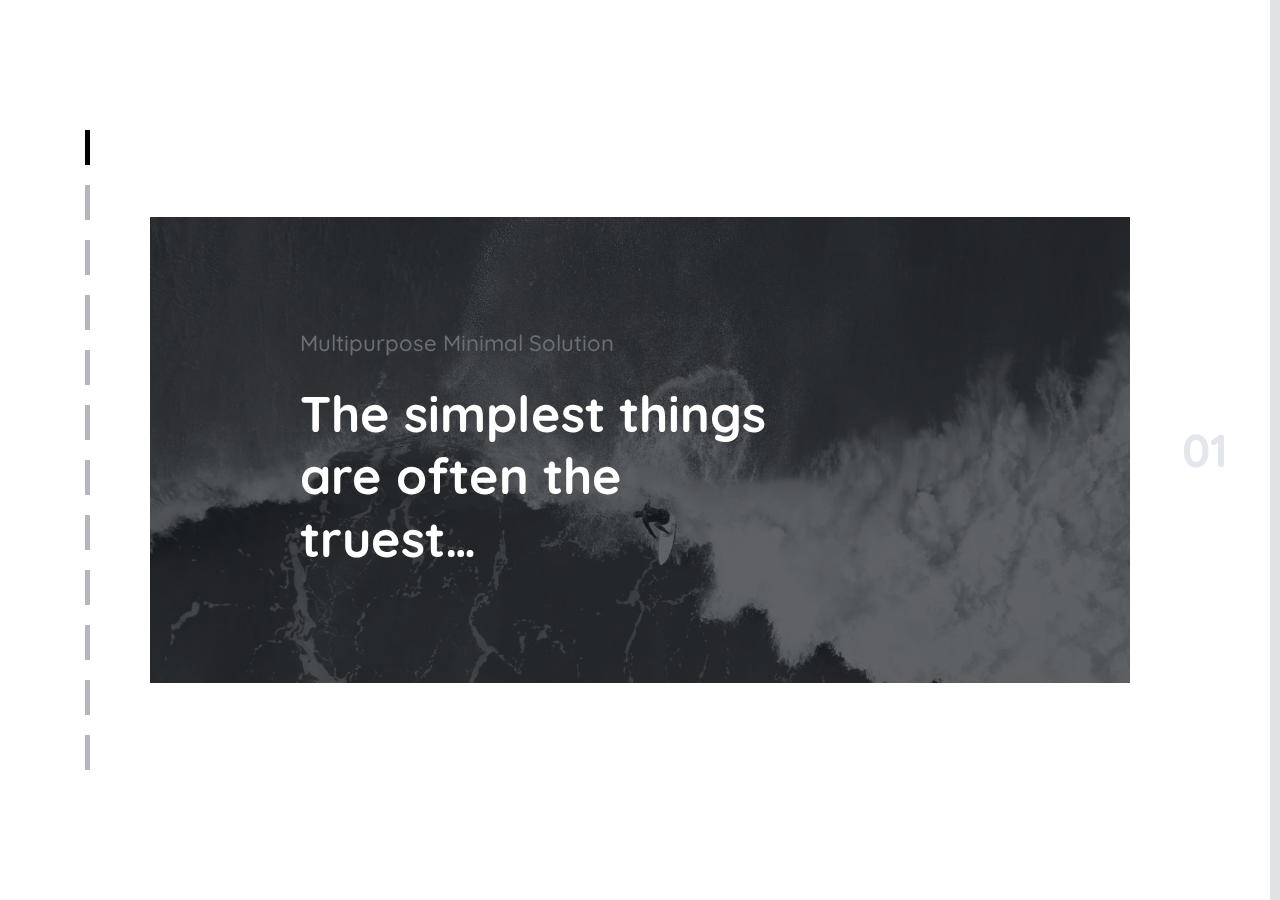
<file: index.html>
<!DOCTYPE html>
<html lang="ru">
<head>
   <title>Главная</title>
   <meta charset="UTF-8">
   <meta name="format-detection" content="telephone=no">
   <style>
      body {
         opacity: 0;
      }
   </style>
   <link rel="stylesheet" href="css/style.min.css?_v=20230503155453">
   <!-- <link rel="shortcut icon" href="favicon.ico"> -->
   <!-- <meta name="robots" content="noindex, nofollow"> -->
   <meta name="viewport" content="width=device-width, initial-scale=1.0">
   <script src="https://cdnjs.cloudflare.com/ajax/libs/jquery/3.6.4/jquery.min.js?_v=20230503155453" integrity="sha512-pumBsjNRGGqkPzKHndZMaAG+bir374sORyzM3uulLV14lN5LyykqNk8eEeUlUkB3U0M4FApyaHraT65ihJhDpQ==" crossorigin="anonymous" referrerpolicy="no-referrer"></script>
</head>

<body>
   <div class="wrapper">
      <main class="page">
         <div class="page__wrapper">
            <section class="page__section page__section_center screen-01">
               <div class="screen-01__container">
                  <div class="screen-01__body">
                     <div class="screen-01__section-header section-header section-header_lite">
                        <div class="section-header__label">Multipurpose Minimal Solution</div>
                        <h1 class="section-header__title">The simplest things are often the truest…</h1>
                     </div>
                     <picture><source srcset="img/screen-01/Image01.webp" type="image/webp"><img class="screen-01__image" src="img/screen-01/Image01.jpg" alt="Image"></picture>
                  </div>
               </div>
            </section>
            <section class="page__section  screen-02">
               <div class="screen-02__container">
                  <div class="screen-02__content">
                     <div class="screen-02__section-header section-header">
                        <div class="section-header__label">Multipurpose Minimal Solution</div>
                        <h2 class="section-header__title">The simplest things are often the truest…</h2>
                        <div class="section-header__text">
                           <p>Dramatically maximize principle-centered
                              models through focused materials. Assertively
                              build fully researched best practices via go
                              forward "outside the box" thinking.
                           </p>
                        </div>
                     </div>
                  </div>
                  <div class="screen-02__image">
                     <picture><source srcset="img/screen-02/Image02.webp" type="image/webp"><img src="img/screen-02/Image02.jpg" alt="Image"></picture>
                  </div>
               </div>
            </section>
            <section class="page__section  screen-03">
               <div class="screen-03__container">
                  <div class="screen-03__content">
                     <div class="screen-03__section-header section-header">
                        <div class="section-header__label">Multipurpose Minimal Solution</div>
                        <h2 class="section-header__title">The simplest things are often the truest…</h2>

                     </div>
                     <div class="screen-03__values values-screen-03">
                        <div class="values-screen-03__item">
                           <div class="values-screen-03__label">Design</div>
                           <div data-digit-counter class="values-screen-03__value">95%</div>
                           <div class="values-screen-03__line">
                              <span data-line="95"></span>
                           </div>
                        </div>
                        <div class="values-screen-03__item">
                           <div class="values-screen-03__label">Projects</div>
                           <div data-digit-counter class="values-screen-03__value">70%</div>
                           <div class="values-screen-03__line">
                              <span data-line="70"></span>
                           </div>
                        </div>

                     </div>
                  </div>
                  <div class="screen-03__image">
                     <picture><source srcset="img/screen-03/Image-03.webp" type="image/webp"><img src="img/screen-03/Image-03.jpg" alt="Image"></picture>
                  </div>
               </div>
            </section>

            <section class="page__section screen-04">
               <div class="screen-04__container">
                  <div class="screen-04__section-header section-header ">
                     <div class="section-header__label">Multipurpose Minimal Solution</div>
                     <h1 class="section-header__title section-header__title_big">Make things as simple possible but no simpler
                  </div>
                  <div class="screen-04__advantages advantages">
                     <article class="advantages__item">
                        <picture><source srcset="img/screen-04/01.webp" type="image/webp"><img class="advantages__badge" src="img/screen-04/01.jpg" alt=""></picture>
                        <h4 class="advantages__title title">Cloud System</h4>
                        <div class="advantages__text text">Completely reintermediate extensible
                           infomediaries whereas vortals. </div>
                     </article>
                     <article class="advantages__item">
                        <picture><source srcset="img/screen-04/02.webp" type="image/webp"><img class="advantages__badge" src="img/screen-04/02.jpg" alt=""></picture>
                        <h4 class="advantages__title title">Security</h4>
                        <div class="advantages__text text">
                           <p>Completely reintermediate extensible
                              infomediaries whereas vortals.</p>
                        </div>
                     </article>
                     <article class="advantages__item">
                        <picture><source srcset="img/screen-04/03.webp" type="image/webp"><img class="advantages__badge" src="img/screen-04/03.jpg" alt=""></picture>
                        <h4 class="advantages__title title">Easy to Customize</h4>
                        <div class="advantages__text text">Completely reintermediate extensible
                           infomediaries whereas vortals. </div>
                     </article>
                  </div>
               </div>
            </section>

            <section class="page__section  screen-05">
               <div class="screen-05__container">
                  <div class="screen-05__content">
                     <div class="screen-05__section-header section-header">
                        <div class="section-header__label">Multipurpose Minimal Solution</div>
                        <h2 class="section-header__title">The simplest things are often the truest…</h2>
                        <div class="section-header__text ">
                           <p>Dramatically maximize principle-centered
                              models through focused materials. Assertively
                              build fully researched best practices via go
                              forward "outside the box" thinking.
                           </p>
                        </div>
                     </div>
                  </div>
                  <div class="screen-05__images">
                     <div class="screen-05__image-ibg">
                        <picture><source srcset="img/screen-05/Image-01.webp" type="image/webp"><img src="img/screen-05/Image-01.jpg" alt="Image"></picture>
                     </div>
                     <div class="screen-05__image-ibg">
                        <picture><source srcset="img/screen-05/Image-02.webp" type="image/webp"><img src="img/screen-05/Image-02.jpg" alt="Image"></picture>
                     </div>
                  </div>
               </div>
            </section>

            <section class="page__section  screen-06">
               <div class="screen-06__container">
                  <div class="screen-06__section-header section-header">
                     <div class="section-header__label">Multipurpose Minimal Solution</div>
                     <h2 class="section-header__title">The simplest things are often the truest…</h2>
                  </div>
                  <div class="screen-06__services services">
                     <div class="services__item">
                        <div class="services__icon">
                           <picture><source srcset="img/screen-06/01.webp" type="image/webp"><img src="img/screen-06/01.jpg" alt=""></picture>
                        </div>
                        <div class="services__body">
                           <h4 class="services__title title">Connection</h4>
                           <div class="services__text text">
                              <p>
                                 Rapidiously harness mission process improvements
                                 and backward-compatible communities.
                              </p>
                           </div>
                        </div>
                     </div>
                     <div class="services__item">
                        <div class="services__icon">
                           <picture><source srcset="img/screen-06/02.webp" type="image/webp"><img src="img/screen-06/02.jpg" alt=""></picture>
                        </div>
                        <div class="services__body">
                           <h4 class="services__title title">Creativity</h4>
                           <div class="services__text text">
                              <p>
                                 Rapidiously harness mission process improvements
                                 and backward-compatible communities.
                              </p>
                           </div>
                        </div>
                     </div>
                     <div class="services__item">
                        <div class="services__icon">
                           <picture><source srcset="img/screen-06/03.webp" type="image/webp"><img src="img/screen-06/03.jpg" alt=""></picture>
                        </div>
                        <div class="services__body">
                           <h4 class="services__title title">Support Center</h4>
                           <div class="services__text text">
                              <p>
                                 Rapidiously harness mission process improvements
                                 and backward-compatible communities.
                              </p>
                           </div>
                        </div>
                     </div>
                  </div>
               </div>
            </section>

            <section class="page__section  screen-07">
               <div class="screen-07__container">
                  <div class="screen-07__services services">
                     <div class="services__item">
                        <div class="services__icon">
                           <picture><source srcset="img/screen-06/01.webp" type="image/webp"><img src="img/screen-06/01.jpg" alt=""></picture>
                        </div>
                        <div class="services__body">
                           <h4 class="services__title title">Connection</h4>
                           <div class="services__text text">
                              <p>
                                 Rapidiously harness mission process improvements
                                 and backward-compatible communities.
                              </p>
                           </div>
                        </div>
                     </div>
                     <div class="services__item">
                        <div class="services__icon">
                           <picture><source srcset="img/screen-06/02.webp" type="image/webp"><img src="img/screen-06/02.jpg" alt=""></picture>
                        </div>
                        <div class="services__body">
                           <h4 class="services__title title">Creativity</h4>
                           <div class="services__text text">
                              <p>
                                 Rapidiously harness mission process improvements
                                 and backward-compatible communities.
                              </p>
                           </div>
                        </div>
                     </div>
                     <div class="services__item">
                        <div class="services__icon">
                           <picture><source srcset="img/screen-06/03.webp" type="image/webp"><img src="img/screen-06/03.jpg" alt=""></picture>
                        </div>
                        <div class="services__body">
                           <h4 class="services__title title">Support Center</h4>
                           <div class="services__text text">
                              <p>
                                 Rapidiously harness mission process improvements
                                 and backward-compatible communities.
                              </p>
                           </div>
                        </div>
                     </div>
                  </div>
                  <div class="screen-07__image">
                     <picture><source srcset="img/screen-07/01.webp" type="image/webp"><img src="img/screen-07/01.jpg" alt="Image"></picture>
                  </div>
               </div>
            </section>

            <section class="page__section  screen-08">
               <div class="screen-08__container">
                  <div class="screen-08__content">
                     <div class="screen-08__section-header section-header">
                        <div class="section-header__label">Multipurpose Minimal Solution</div>
                        <h2 class="section-header__title">The simplest things are often the truest…</h2>
                     </div>
                     <div class="screen-08__items ">
                        <div class="screen-08__item ">
                           <div data-digit-counter class="screen-08__value">85%</div>
                           <div class="screen-08__label">Design Sprint</div>
                        </div>
                        <div class="screen-08__item ">
                           <div data-digit-counter class="screen-08__value">60%</div>
                           <div class="screen-08__label">Figma Themes</div>
                        </div>
                     </div>
                  </div>
                  <div class="screen-08__images images_ibg">
                     <picture><source srcset="img/screen-08/01.webp" type="image/webp"><img src="img/screen-08/01.jpg" alt="Image"></picture>
                  </div>
               </div>
            </section>

            <section class="page__section  screen-09">
               <div class="screen-09__container">
                  <div class="screen-09__section-header section-header">
                     <div class="section-header__label">Minimal Solution</div>
                     <h2 class="section-header__title">Main Projects</h2>
                  </div>
                  <div class="screen-09__items">
                     <article class="screen-09__item item-screen-09">
                        <div class="item-screen-09__body">
                           <h4 class="item-screen-09__title title">Design 01</h4>
                           <div class="item-screen-09__text text">
                              <p>Rapidiously harness mission process
                                 and backward communities.
                              </p>
                           </div>
                        </div>
                        <div class="item-screen-09__image-ibg">
                           <picture><source srcset="img/screen-09/01.webp" type="image/webp"><img src="img/screen-09/01.jpg" alt="Image"></picture>
                        </div>
                     </article>
                     <article class="screen-09__item item-screen-09">
                        <div class="item-screen-09__body">
                           <h4 class="item-screen-09__title title">Design 02</h4>
                           <div class="item-screen-09__text text">
                              <p>Rapidiously harness mission process
                                 and backward communities.
                              </p>
                           </div>
                        </div>
                        <div class="item-screen-09__image-ibg">
                           <picture><source srcset="img/screen-09/02.webp" type="image/webp"><img src="img/screen-09/02.jpg" alt="Image"></picture>
                        </div>
                     </article>
                  </div>
               </div>
            </section>

            <section class="page__section screen-10">
               <div class="screen-10__container">
                  <div class="screen-10__design design">
                     <div class="design__item">
                        <div class="design__images design__images-ibg">
                           <picture><source srcset="img/screen-10/01.webp" type="image/webp"><img src="img/screen-10/01.jpg" alt="Image"></picture>
                        </div>
                        <div class="design__body">
                           <h4 class="design__title title">Design 01</h4>
                           <div class="design__text text">
                              <p>
                                 Rapidiously harness mission process improvements
                                 and backward-compatible communities.
                              </p>
                           </div>
                        </div>
                     </div>
                     <div class="design__item">
                        <div class="design__images design__images-ibg">
                           <picture><source srcset="img/screen-10/02.webp" type="image/webp"><img src="img/screen-10/02.jpg" alt="Image"></picture>
                        </div>
                        <div class="design__body">
                           <h4 class="design__title title">Design 02</h4>
                           <div class="design__text text">
                              <p>
                                 Rapidiously harness mission process improvements
                                 and backward-compatible communities.
                              </p>
                           </div>
                        </div>
                     </div>
                     <div class="design__item">
                        <div class="design__images images-ibg">
                           <picture><source srcset="img/screen-10/03.webp" type="image/webp"><img src="img/screen-10/03.jpg" alt="Image"></picture>
                        </div>
                        <div class="design__body">
                           <h4 class="design__title title">Design 03</h4>
                           <div class="design__text text">
                              <p>
                                 Rapidiously harness mission process improvements
                                 and backward-compatible communities.
                              </p>
                           </div>
                        </div>
                     </div>
                  </div>
               </div>
            </section>
            <section class="page__section screen-11">
               <div class="screen-11__container">
                  <div class="screen-11__items items-screen-11">
                     <div class="items-screen-11__item">
                        <h4 class="items-screen-11__title title">Project 01</h4>
                        <div class="items-screen-11__text text">
                           <p>
                              Rapidiously harness mission process and backward communities.
                           </p>
                        </div>
                     </div>
                     <div class="items-screen-11__item">
                        <h4 class="items-screen-11__title title">Project 02</h4>
                        <div class="items-screen-11__text text">
                           <p>
                              Rapidiously harness mission process
                              and backward communities.
                           </p>
                        </div>
                     </div>
                     <div class="items-screen-11__item">
                        <h4 class="items-screen-11__title title">Project 02</h4>
                        <div class="items-screen-11__text text">
                           <p>
                              Rapidiously harness mission process improvements
                              and backward communities.
                           </p>
                        </div>
                     </div>
                  </div>
                  <div class="screen-11__images">
                     <picture><source srcset="img/screen-11/01.webp" type="image/webp"><img src="img/screen-11/01.jpg" alt="Image"></picture>
                  </div>
               </div>
            </section>
            <section class="page__section screen-12">
               <div class="screen-12__container">
                  <div class="screen-12__body">
                     <div class="screen-12__items">
                        <div class="screen-12__item">
                           <div data-digit-counter class="screen-12__value">80</div>
                           <div class="screen-12__label">Business Projects</div>
                        </div>
                        <div class="screen-12__item">
                           <div data-digit-counter class="screen-12__value">50</div>
                           <div class="screen-12__label">Business Projects</div>
                        </div>
                        <div class="screen-12__item">
                           <div data-digit-counter class="screen-12__value">95</div>
                           <div class="screen-12__label">Business Projects</div>
                        </div>
                     </div>
                     <picture><source srcset="img/screen-12/01.webp" type="image/webp"><img class="screen-12__image" src="img/screen-12/01.jpg" alt="Image"></picture>
                  </div>
               </div>
            </section>
         </div>
      </main>
   </div>
   <div class="page__pagination"></div>
   <div class="page__scroll"></div>
   </main>
   </div>

   <script src="https://cdn.jsdelivr.net/npm/swiper@9/swiper-bundle.min.js?_v=20230503155453"></script>
<script src="js/app.min.js?_v=20230503155453"></script>
</body>

</html>
</file>
<file: css/style.min.css>
@import url(https://fonts.googleapis.com/css?family=Quicksand:300,regular,700&display=swap);*{padding:0;margin:0;border:0}*,:after,:before{-webkit-box-sizing:border-box;box-sizing:border-box}body,html{height:100%;min-width:320px}body{color:#6a6e77;line-height:1;font-family:Quicksand;font-size:1.5625rem;-ms-text-size-adjust:100%;-moz-text-size-adjust:100%;-webkit-text-size-adjust:100%;-webkit-font-smoothing:antialiased;-moz-osx-font-smoothing:grayscale}button,input,textarea{font-family:Quicksand;font-size:inherit;outline:0}button{cursor:pointer;color:inherit;background-color:inherit}a{color:inherit}a:link,a:visited{text-decoration:none}a:hover{text-decoration:none}ul li{list-style:none;list-style-type:none}img{vertical-align:top}h1,h2,h3,h4,h5,h6{font-weight:inherit;font-size:inherit}body{font-weight:500}.lock body{overflow:hidden;-ms-touch-action:none;touch-action:none;-ms-scroll-chaining:none;overscroll-behavior:none}.loaded body{-webkit-transition:opacity 1.8s ease 0s;-o-transition:opacity 1.8s ease 0s;transition:opacity 1.8s ease 0s;opacity:1}@supports (font-size:clamp(1.125rem ,1.0375rem + 0.4375vw ,1.5625rem)){body{font-size:clamp(1.125rem ,1.0375rem + .4375vw ,1.5625rem)}}@supports not (font-size:clamp(1.125rem ,1.0375rem + 0.4375vw ,1.5625rem)){body{font-size:calc(1.125rem + .4375 * (100vw - 20rem)/ 100)}}.wrapper{min-height:100%;display:-webkit-box;display:-ms-flexbox;display:flex;-webkit-box-orient:vertical;-webkit-box-direction:normal;-ms-flex-direction:column;flex-direction:column;overflow:hidden}.wrapper>main{-webkit-box-flex:1;-ms-flex:1 1 auto;flex:1 1 auto}.wrapper>*{min-width:0}.wrapper_loaded{opacity:1}[class*=__container]{-webkit-box-sizing:border-box;box-sizing:border-box}@supports (padding-left:clamp(0.9375rem ,-1.875rem + 14.0625vw ,15rem)){[class*=__container]{padding-left:clamp(.9375rem ,-1.875rem + 14.0625vw ,15rem)}}@supports not (padding-left:clamp(0.9375rem ,-1.875rem + 14.0625vw ,15rem)){[class*=__container]{padding-left:calc(.9375rem + 14.0625 * (100vw - 20rem)/ 100)}}@supports (padding-right:clamp(0.9375rem ,-1.875rem + 14.0625vw ,15rem)){[class*=__container]{padding-right:clamp(.9375rem ,-1.875rem + 14.0625vw ,15rem)}}@supports not (padding-right:clamp(0.9375rem ,-1.875rem + 14.0625vw ,15rem)){[class*=__container]{padding-right:calc(.9375rem + 14.0625 * (100vw - 20rem)/ 100)}}[class*=-ibg]{position:relative}[class*=-ibg] img{position:absolute;width:100%;height:100%;top:0;left:0;-o-object-fit:cover;object-fit:cover}[class*=-ibg_contain] img{-o-object-fit:contain;object-fit:contain}.section-header__label{line-height:1.24}@supports (margin-bottom:clamp(0.9375rem ,0.725rem + 1.0625vw ,2rem)){.section-header__label:not(:last-child){margin-bottom:clamp(.9375rem ,.725rem + 1.0625vw ,2rem)}}@supports not (margin-bottom:clamp(0.9375rem ,0.725rem + 1.0625vw ,2rem)){.section-header__label:not(:last-child){margin-bottom:calc(.9375rem + 1.0625 * (100vw - 20rem)/ 100)}}.section-header__title{line-height:1.25;font-weight:700;color:#1c1f25;max-width:29.25rem}@supports (font-size:clamp(2.1875rem ,1.875rem + 1.5625vw ,3.75rem)){.section-header__title{font-size:clamp(2.1875rem ,1.875rem + 1.5625vw ,3.75rem)}}@supports not (font-size:clamp(2.1875rem ,1.875rem + 1.5625vw ,3.75rem)){.section-header__title{font-size:calc(2.1875rem + 1.5625 * (100vw - 20rem)/ 100)}}.section-header__title:not(:last-child){margin-bottom:.75em}.section-header__title_big{max-width:55.625rem}.section-header__text{line-height:1.8;max-width:33.75rem}.section-header_lite .section-header__text{color:#e3e6ec}.section-header_lite .section-header__title{color:#fff}.title{color:#1c1f25;font-weight:700;line-height:1.2666666667}@supports (font-size:clamp(1.25rem ,1.125rem + 0.625vw ,1.875rem)){.title{font-size:clamp(1.25rem ,1.125rem + .625vw ,1.875rem)}}@supports not (font-size:clamp(1.25rem ,1.125rem + 0.625vw ,1.875rem)){.title{font-size:calc(1.25rem + .625 * (100vw - 20rem)/ 100)}}.text{line-height:1.8}.services{display:-ms-grid;display:grid}@supports (gap:clamp(1.875rem ,1.5rem + 1.875vw ,3.75rem)){.services{gap:clamp(1.875rem ,1.5rem + 1.875vw ,3.75rem)}}@supports not (gap:clamp(1.875rem ,1.5rem + 1.875vw ,3.75rem)){.services{gap:calc(1.875rem + 1.875 * (100vw - 20rem)/ 100)}}.services__item{display:-webkit-box;display:-ms-flexbox;display:flex;-webkit-box-align:center;-ms-flex-align:center;align-items:center}@supports (gap:clamp(0.625rem ,0.125rem + 2.5vw ,3.125rem)){.services__item{gap:clamp(.625rem ,.125rem + 2.5vw ,3.125rem)}}@supports not (gap:clamp(0.625rem ,0.125rem + 2.5vw ,3.125rem)){.services__item{gap:calc(.625rem + 2.5 * (100vw - 20rem)/ 100)}}.services__icon{-webkit-box-flex:0;-ms-flex:0 0 3.75rem;flex:0 0 3.75rem;height:3.75rem}.services__icon img{max-width:100%}@supports (margin-bottom:clamp(0.9375rem ,0.725rem + 1.0625vw ,2rem)){.services__title:not(:last-child){margin-bottom:clamp(.9375rem ,.725rem + 1.0625vw ,2rem)}}@supports not (margin-bottom:clamp(0.9375rem ,0.725rem + 1.0625vw ,2rem)){.services__title:not(:last-child){margin-bottom:calc(.9375rem + 1.0625 * (100vw - 20rem)/ 100)}}.advantages,.design__body,.item-screen-09__body,.section-header__label,.section-header__text,.section-header__title,.values-screen-03{-webkit-transform:translate(0,3.125rem);-ms-transform:translate(0,3.125rem);transform:translate(0,3.125rem);-webkit-transition:all 1.5s;-o-transition:all 1.5s;transition:all 1.5s;opacity:0}.swiper-slide-next .advantages,.swiper-slide-next .design__body,.swiper-slide-next .item-screen-09__body,.swiper-slide-next .section-header__label,.swiper-slide-next .section-header__text,.swiper-slide-next .section-header__title,.swiper-slide-next .values-screen-03{-webkit-transform:translate(0,6.25rem);-ms-transform:translate(0,6.25rem);transform:translate(0,6.25rem)}.swiper-slide-prev .advantages,.swiper-slide-prev .design__body,.swiper-slide-prev .item-screen-09__body,.swiper-slide-prev .section-header__label,.swiper-slide-prev .section-header__text,.swiper-slide-prev .section-header__title,.swiper-slide-prev .values-screen-03{-webkit-transform:translate(0,-6.25rem);-ms-transform:translate(0,-6.25rem);transform:translate(0,-6.25rem)}.swiper-active .advantages,.swiper-active .design__body,.swiper-active .item-screen-09__body,.swiper-active .section-header__label,.swiper-active .section-header__text,.swiper-active .section-header__title,.swiper-active .values-screen-03{opacity:1;-webkit-transform:translate(0,0);-ms-transform:translate(0,0);transform:translate(0,0)}.advantages__item,.items-screen-11__item,.services__item{opacity:0;-webkit-transition:opacity 1s;-o-transition:opacity 1s;transition:opacity 1s}.swiper-active .advantages__item,.swiper-active .items-screen-11__item,.swiper-active .services__item{opacity:1}.swiper-active .advantages__item:nth-child(1),.swiper-active .items-screen-11__item:nth-child(1),.swiper-active .services__item:nth-child(1){-webkit-transition-delay:.5s;-o-transition-delay:.5s;transition-delay:.5s}.swiper-active .advantages__item:nth-child(2),.swiper-active .items-screen-11__item:nth-child(2),.swiper-active .services__item:nth-child(2){-webkit-transition-delay:1s;-o-transition-delay:1s;transition-delay:1s}.swiper-active .advantages__item:nth-child(3),.swiper-active .items-screen-11__item:nth-child(3),.swiper-active .services__item:nth-child(3){-webkit-transition-delay:1.5s;-o-transition-delay:1.5s;transition-delay:1.5s}.swiper-active .advantages__item:nth-child(4),.swiper-active .items-screen-11__item:nth-child(4),.swiper-active .services__item:nth-child(4){-webkit-transition-delay:2s;-o-transition-delay:2s;transition-delay:2s}.page{position:fixed;width:100%;height:100%;top:0;left:0;overflow:hidden;counter-reset:item}.page__wrapper{position:relative;display:-webkit-box;display:-ms-flexbox;display:flex;-webkit-box-orient:vertical;-webkit-box-direction:normal;-ms-flex-direction:column;flex-direction:column;width:100%;height:100%}.page__section{-webkit-box-flex:1;-ms-flex:1 0 100%;flex:1 0 100%;position:relative}.page__section::after{position:absolute;top:50%;-webkit-transform:translate(50%,-50%);-ms-transform:translate(50%,-50%);transform:translate(50%,-50%);counter-increment:item;content:counter(item,decimal-leading-zero);color:#e3e6ec;font-weight:700}@supports (right:clamp(0.46875rem ,-0.9375rem + 7.03125vw ,7.5rem)){.page__section::after{right:clamp(.46875rem ,-.9375rem + 7.03125vw ,7.5rem)}}@supports not (right:clamp(0.46875rem ,-0.9375rem + 7.03125vw ,7.5rem)){.page__section::after{right:calc(.46875rem + 7.03125 * (100vw - 20rem)/ 100)}}@supports (font-size:clamp(1.5625rem ,1.125rem + 2.1875vw ,3.75rem)){.page__section::after{font-size:clamp(1.5625rem ,1.125rem + 2.1875vw ,3.75rem)}}@supports not (font-size:clamp(1.5625rem ,1.125rem + 2.1875vw ,3.75rem)){.page__section::after{font-size:calc(1.5625rem + 2.1875 * (100vw - 20rem)/ 100)}}.page__pagination{position:absolute;display:-webkit-box;display:-ms-flexbox;display:flex;-ms-flex-wrap:wrap;flex-wrap:wrap;-webkit-box-pack:center;-ms-flex-pack:center;justify-content:center}@supports (left:clamp(0.46875rem ,-0.9375rem + 7.03125vw ,7.5rem)){.page__pagination{left:clamp(.46875rem ,-.9375rem + 7.03125vw ,7.5rem)}}@supports not (left:clamp(0.46875rem ,-0.9375rem + 7.03125vw ,7.5rem)){.page__pagination{left:calc(.46875rem + 7.03125 * (100vw - 20rem)/ 100)}}.page__bullet{width:5px;height:35px;cursor:pointer;background-color:rgba(106,110,119,.5);margin:.625rem .625rem;-webkit-transition:background-color .3s ease 0s;-o-transition:background-color .3s ease 0s;transition:background-color .3s ease 0s}.page__bullet_active{background-color:#000}.page__scroll{position:absolute;top:0;right:0;width:10px;height:100%;background-color:rgba(106,110,119,.2)}.page__drag-scroll{position:absolute;top:0;left:0;width:100%;background-color:rgba(0,0,0,.8);cursor:pointer}.swiper-scrollbar-drag{position:absolute;top:0;left:0;width:100%;background-color:rgba(0,0,0,.8);cursor:pointer}.screen-01__container{min-height:100%;display:-webkit-box;display:-ms-flexbox;display:flex}.screen-01__body{-webkit-box-flex:1;-ms-flex-positive:1;flex-grow:1;position:relative}@supports (padding-top:clamp(3.125rem ,1.8125rem + 6.5625vw ,9.6875rem)){.screen-01__body{padding-top:clamp(3.125rem ,1.8125rem + 6.5625vw ,9.6875rem)}}@supports not (padding-top:clamp(3.125rem ,1.8125rem + 6.5625vw ,9.6875rem)){.screen-01__body{padding-top:calc(3.125rem + 6.5625 * (100vw - 20rem)/ 100)}}@supports (padding-bottom:clamp(3.125rem ,1.8125rem + 6.5625vw ,9.6875rem)){.screen-01__body{padding-bottom:clamp(3.125rem ,1.8125rem + 6.5625vw ,9.6875rem)}}@supports not (padding-bottom:clamp(3.125rem ,1.8125rem + 6.5625vw ,9.6875rem)){.screen-01__body{padding-bottom:calc(3.125rem + 6.5625 * (100vw - 20rem)/ 100)}}@supports (padding-left:clamp(0.9375rem ,-1.875rem + 14.0625vw ,15rem)){.screen-01__body{padding-left:clamp(.9375rem ,-1.875rem + 14.0625vw ,15rem)}}@supports not (padding-left:clamp(0.9375rem ,-1.875rem + 14.0625vw ,15rem)){.screen-01__body{padding-left:calc(.9375rem + 14.0625 * (100vw - 20rem)/ 100)}}@supports (padding-right:clamp(0.9375rem ,-1.875rem + 14.0625vw ,15rem)){.screen-01__body{padding-right:clamp(.9375rem ,-1.875rem + 14.0625vw ,15rem)}}@supports not (padding-right:clamp(0.9375rem ,-1.875rem + 14.0625vw ,15rem)){.screen-01__body{padding-right:calc(.9375rem + 14.0625 * (100vw - 20rem)/ 100)}}.screen-01__body::after{content:"";position:absolute;width:100%;height:100%;top:0;left:0;background:rgba(28,31,37,.6)}.screen-01__section-header{position:relative;z-index:1}.screen-01__image{position:absolute;width:100%;height:100%;top:0;left:0;-o-object-fit:cover;object-fit:cover;z-index:0}.screen-01__rows{display:-ms-grid;display:grid;-ms-grid-columns:(minmax(465px,1fr))[2];grid-template-columns:repeat(2,minmax(465px,1fr))}.screen-02__content{-webkit-box-flex:0;-ms-flex:0 1 50%;flex:0 1 50%;-ms-flex-item-align:center;-ms-grid-row-align:center;align-self:center;padding-top:3.125rem;padding-bottom:1.875rem}.screen-02__image{-webkit-box-flex:0;-ms-flex:0 1 50%;flex:0 1 50%}.screen-02__image img{max-width:100%}.screen-03__content{-webkit-box-flex:0;-ms-flex:0 1 50%;flex:0 1 50%;-ms-flex-item-align:center;-ms-grid-row-align:center;align-self:center;padding-top:3.125rem;padding-bottom:1.875rem}.screen-03__image{-webkit-box-flex:0;-ms-flex:0 1 50%;flex:0 1 50%;position:relative}.screen-03__image img{max-width:100%}.values-screen-03{display:-ms-grid;display:grid}@supports (padding-top:clamp(2.8125rem ,1.875rem + 4.6875vw ,7.5rem)){.values-screen-03{padding-top:clamp(2.8125rem ,1.875rem + 4.6875vw ,7.5rem)}}@supports not (padding-top:clamp(2.8125rem ,1.875rem + 4.6875vw ,7.5rem)){.values-screen-03{padding-top:calc(2.8125rem + 4.6875 * (100vw - 20rem)/ 100)}}@supports (gap:clamp(1.5625rem ,0.925rem + 3.1875vw ,4.75rem)){.values-screen-03{gap:clamp(1.5625rem ,.925rem + 3.1875vw ,4.75rem)}}@supports not (gap:clamp(1.5625rem ,0.925rem + 3.1875vw ,4.75rem)){.values-screen-03{gap:calc(1.5625rem + 3.1875 * (100vw - 20rem)/ 100)}}.values-screen-03__item{display:-ms-grid;display:grid;-ms-grid-columns:(auto)[2];grid-template-columns:repeat(2,auto);-webkit-box-pack:justify;-ms-flex-pack:justify;justify-content:space-between;gap:.9375rem}.values-screen-03__value{color:#1c1f25;font-weight:700}.values-screen-03__line{-ms-grid-column-span:2;grid-column:span 2;background:rgba(28,31,37,.1);height:.625rem}.values-screen-03__line span{opacity:0;display:block;height:.625rem;background-color:#1c1f25}.screen-04__container{min-height:100%;display:-webkit-box;display:-ms-flexbox;display:flex;-webkit-box-orient:vertical;-webkit-box-direction:normal;-ms-flex-direction:column;flex-direction:column;-webkit-box-pack:center;-ms-flex-pack:center;justify-content:center;padding-top:1.25rem;padding-bottom:1.25rem}@supports (margin-bottom:clamp(2.1875rem ,0.7125rem + 7.375vw ,9.5625rem)){.screen-04__section-header:not(:last-child){margin-bottom:clamp(2.1875rem ,.7125rem + 7.375vw ,9.5625rem)}}@supports not (margin-bottom:clamp(2.1875rem ,0.7125rem + 7.375vw ,9.5625rem)){.screen-04__section-header:not(:last-child){margin-bottom:calc(2.1875rem + 7.375 * (100vw - 20rem)/ 100)}}.advantages{display:-ms-grid;display:grid;grid-template-columns:repeat(auto-fit,minmax(13.75rem,1fr))}@supports (gap:clamp(1.25rem ,0.875rem + 1.875vw ,3.125rem)){.advantages{gap:clamp(1.25rem ,.875rem + 1.875vw ,3.125rem)}}@supports not (gap:clamp(1.25rem ,0.875rem + 1.875vw ,3.125rem)){.advantages{gap:calc(1.25rem + 1.875 * (100vw - 20rem)/ 100)}}.advantages__badge{height:3rem}@supports (margin-bottom:clamp(0.625rem ,0.425rem + 1vw ,1.625rem)){.advantages__badge:not(:last-child){margin-bottom:clamp(.625rem ,.425rem + 1vw ,1.625rem)}}@supports not (margin-bottom:clamp(0.625rem ,0.425rem + 1vw ,1.625rem)){.advantages__badge:not(:last-child){margin-bottom:calc(.625rem + 1 * (100vw - 20rem)/ 100)}}.advantages__title{font-weight:700;line-height:1.2666666667;color:#1c1f25}@supports (font-size:clamp(1.25rem ,1.125rem + 0.625vw ,1.875rem)){.advantages__title{font-size:clamp(1.25rem ,1.125rem + .625vw ,1.875rem)}}@supports not (font-size:clamp(1.25rem ,1.125rem + 0.625vw ,1.875rem)){.advantages__title{font-size:calc(1.25rem + .625 * (100vw - 20rem)/ 100)}}@supports (margin-bottom:clamp(0.625rem ,0.35rem + 1.375vw ,2rem)){.advantages__title:not(:last-child){margin-bottom:clamp(.625rem ,.35rem + 1.375vw ,2rem)}}@supports not (margin-bottom:clamp(0.625rem ,0.35rem + 1.375vw ,2rem)){.advantages__title:not(:last-child){margin-bottom:calc(.625rem + 1.375 * (100vw - 20rem)/ 100)}}.advantages__text{line-height:1.5}.screen-05__content{-webkit-box-flex:0;-ms-flex:0 1 50%;flex:0 1 50%;-ms-flex-item-align:center;-ms-grid-row-align:center;align-self:center;padding-top:3.125rem;padding-bottom:1.875rem}.screen-05__images{-webkit-box-flex:0;-ms-flex:0 1 50%;flex:0 1 50%;display:-ms-grid;display:grid;-ms-grid-rows:(1fr)[2];grid-template-rows:repeat(2,1fr)}.screen-06{padding-top:3.125rem;padding-bottom:3.125rem}.screen-06__section-header{-webkit-box-flex:0;-ms-flex:0 1 50%;flex:0 1 50%}.screen-06__services{-webkit-box-flex:0;-ms-flex:0 1 50%;flex:0 1 50%}.screen-07__services{-webkit-box-flex:0;-ms-flex:0 1 50%;flex:0 1 50%;-ms-flex-item-align:center;-ms-grid-row-align:center;align-self:center;padding-top:3.125rem;padding-bottom:1.875rem}.screen-07__image{-webkit-box-flex:0;-ms-flex:0 1 50%;flex:0 1 50%;position:relative}.screen-07__image img{max-width:100%}.screen-08__content{display:-webkit-box;display:-ms-flexbox;display:flex;-webkit-box-orient:vertical;-webkit-box-direction:normal;-ms-flex-direction:column;flex-direction:column;-webkit-box-flex:0;-ms-flex:0 1 50%;flex:0 1 50%;-ms-flex-item-align:center;-ms-grid-row-align:center;align-self:center;padding-top:3.125rem;padding-bottom:1.875rem}@supports (padding-left:clamp(1.875rem ,-0.75rem + 13.125vw ,15rem)){.screen-08__content{padding-left:clamp(1.875rem ,-.75rem + 13.125vw ,15rem)}}@supports not (padding-left:clamp(1.875rem ,-0.75rem + 13.125vw ,15rem)){.screen-08__content{padding-left:calc(1.875rem + 13.125 * (100vw - 20rem)/ 100)}}@supports (margin-bottom:clamp(1.875rem ,0.0000000625rem + 9.375vw ,11.25rem)){.screen-08__section-header{margin-bottom:clamp(1.875rem ,.0000000625rem + 9.375vw ,11.25rem)}}@supports not (margin-bottom:clamp(1.875rem ,0.0000000625rem + 9.375vw ,11.25rem)){.screen-08__section-header{margin-bottom:calc(1.875rem + 9.375 * (100vw - 20rem)/ 100)}}.screen-08__items{display:-webkit-box;display:-ms-flexbox;display:flex}@supports (gap:clamp(1.25rem ,0.4125rem + 4.1875vw ,5.4375rem)){.screen-08__items{gap:clamp(1.25rem ,.4125rem + 4.1875vw ,5.4375rem)}}@supports not (gap:clamp(1.25rem ,0.4125rem + 4.1875vw ,5.4375rem)){.screen-08__items{gap:calc(1.25rem + 4.1875 * (100vw - 20rem)/ 100)}}.screen-08__value{font-weight:700;font-size:3.75rem;line-height:1.25;color:#1c1f25}@supports (font-size:clamp(2.1875rem ,1.875rem + 1.5625vw ,3.75rem)){.screen-08__value{font-size:clamp(2.1875rem ,1.875rem + 1.5625vw ,3.75rem)}}@supports not (font-size:clamp(2.1875rem ,1.875rem + 1.5625vw ,3.75rem)){.screen-08__value{font-size:calc(2.1875rem + 1.5625 * (100vw - 20rem)/ 100)}}.screen-08__value:not(:last-child){margin-bottom:.2666666667em}.screen-08__images{-webkit-box-flex:0;-ms-flex:0 1 50%;flex:0 1 50%;position:relative}.screen-08__images img{width:100%}.projects{display:-webkit-box;display:-ms-flexbox;display:flex}@supports (gap:clamp(1.25rem ,0.4125rem + 4.1875vw ,5.4375rem)){.projects{gap:clamp(1.25rem ,.4125rem + 4.1875vw ,5.4375rem)}}@supports not (gap:clamp(1.25rem ,0.4125rem + 4.1875vw ,5.4375rem)){.projects{gap:calc(1.25rem + 4.1875 * (100vw - 20rem)/ 100)}}.projects__value{font-weight:700;font-size:3.75rem;line-height:1.25;color:#1c1f25}@supports (font-size:clamp(2.1875rem ,1.875rem + 1.5625vw ,3.75rem)){.projects__value{font-size:clamp(2.1875rem ,1.875rem + 1.5625vw ,3.75rem)}}@supports not (font-size:clamp(2.1875rem ,1.875rem + 1.5625vw ,3.75rem)){.projects__value{font-size:calc(2.1875rem + 1.5625 * (100vw - 20rem)/ 100)}}.projects__value:not(:last-child){margin-bottom:.2666666667em}.screen-09__container{display:-webkit-box;display:-ms-flexbox;display:flex;-webkit-box-orient:horizontal;-webkit-box-direction:reverse;-ms-flex-direction:row-reverse;flex-direction:row-reverse;min-height:100%}.screen-09__items{-webkit-box-flex:0;-ms-flex:0 0 66.667%;flex:0 0 66.667%;display:-ms-grid;display:grid;-ms-grid-rows:(1fr)[2];grid-template-rows:repeat(2,1fr)}.item-screen-09{display:-webkit-box;display:-ms-flexbox;display:flex}.item-screen-09__body{-ms-flex-item-align:center;-ms-grid-row-align:center;align-self:center;padding:1.25rem;-webkit-box-flex:0;-ms-flex:0 1 50%;flex:0 1 50%}@supports (margin-bottom:clamp(0.9375rem ,0.725rem + 1.0625vw ,2rem)){.item-screen-09__title:not(:last-child){margin-bottom:clamp(.9375rem ,.725rem + 1.0625vw ,2rem)}}@supports not (margin-bottom:clamp(0.9375rem ,0.725rem + 1.0625vw ,2rem)){.item-screen-09__title:not(:last-child){margin-bottom:calc(.9375rem + 1.0625 * (100vw - 20rem)/ 100)}}.item-screen-09__image-ibg{-webkit-box-flex:0;-ms-flex:0 1 50%;flex:0 1 50%}.section-header__title{margin-bottom:0}@supports (margin-right:clamp(0.625rem ,0.35rem + 1.375vw ,2rem)){.section-header__title{margin-right:clamp(.625rem ,.35rem + 1.375vw ,2rem)}}@supports not (margin-right:clamp(0.625rem ,0.35rem + 1.375vw ,2rem)){.section-header__title{margin-right:calc(.625rem + 1.375 * (100vw - 20rem)/ 100)}}.screen-10__container{display:-webkit-box;display:-ms-flexbox;display:flex;-webkit-box-pack:center;-ms-flex-pack:center;justify-content:center;min-height:100%}.design{display:-webkit-box;display:-ms-flexbox;display:flex}.design__item{-webkit-box-flex:0;-ms-flex:0 1 33.333%;flex:0 1 33.333%;display:-webkit-box;display:-ms-flexbox;display:flex;-webkit-box-orient:vertical;-webkit-box-direction:normal;-ms-flex-direction:column;flex-direction:column}@supports (padding-top:clamp(1.5625rem ,1.125rem + 2.1875vw ,3.75rem)){.design__body{padding-top:clamp(1.5625rem ,1.125rem + 2.1875vw ,3.75rem)}}@supports not (padding-top:clamp(1.5625rem ,1.125rem + 2.1875vw ,3.75rem)){.design__body{padding-top:calc(1.5625rem + 2.1875 * (100vw - 20rem)/ 100)}}.design__images{-webkit-box-flex:0;-ms-flex-positive:0;flex-grow:0;-ms-flex-preferred-size:57.407407%;flex-basis:57.407407%}@supports (margin-bottom:clamp(0.9375rem ,0.725rem + 1.0625vw ,2rem)){.design__title:not(:last-child){margin-bottom:clamp(.9375rem ,.725rem + 1.0625vw ,2rem)}}@supports not (margin-bottom:clamp(0.9375rem ,0.725rem + 1.0625vw ,2rem)){.design__title:not(:last-child){margin-bottom:calc(.9375rem + 1.0625 * (100vw - 20rem)/ 100)}}.screen-11__container{display:-webkit-box;display:-ms-flexbox;display:flex;-webkit-box-align:center;-ms-flex-align:center;align-items:center;-webkit-box-orient:horizontal;-webkit-box-direction:reverse;-ms-flex-direction:row-reverse;flex-direction:row-reverse;-webkit-box-pack:center;-ms-flex-pack:center;justify-content:center;min-height:100%;padding-bottom:3.125rem;position:relative}.screen-11__container::after{content:"";position:absolute;top:0;right:62.5%;height:100%;width:100%;background:rgba(196,196,196,.3)}.screen-11__items{-webkit-box-flex:0;-ms-flex:0 1 50%;flex:0 1 50%;display:-ms-grid;display:grid}@supports (padding-left:clamp(1.875rem ,-0.75rem + 13.125vw ,15rem)){.screen-11__items{padding-left:clamp(1.875rem ,-.75rem + 13.125vw ,15rem)}}@supports not (padding-left:clamp(1.875rem ,-0.75rem + 13.125vw ,15rem)){.screen-11__items{padding-left:calc(1.875rem + 13.125 * (100vw - 20rem)/ 100)}}@supports (gap:clamp(1.5625rem ,1.125rem + 2.1875vw ,3.75rem)){.screen-11__items{gap:clamp(1.5625rem ,1.125rem + 2.1875vw ,3.75rem)}}@supports not (gap:clamp(1.5625rem ,1.125rem + 2.1875vw ,3.75rem)){.screen-11__items{gap:calc(1.5625rem + 2.1875 * (100vw - 20rem)/ 100)}}@supports (padding-top:clamp(0.9375rem ,0.5rem + 2.1875vw ,3.125rem)){.screen-11__items{padding-top:clamp(.9375rem ,.5rem + 2.1875vw ,3.125rem)}}@supports not (padding-top:clamp(0.9375rem ,0.5rem + 2.1875vw ,3.125rem)){.screen-11__items{padding-top:calc(.9375rem + 2.1875 * (100vw - 20rem)/ 100)}}@supports (padding-bottom:clamp(0.9375rem ,0.5rem + 2.1875vw ,3.125rem)){.screen-11__items{padding-bottom:clamp(.9375rem ,.5rem + 2.1875vw ,3.125rem)}}@supports not (padding-bottom:clamp(0.9375rem ,0.5rem + 2.1875vw ,3.125rem)){.screen-11__items{padding-bottom:calc(.9375rem + 2.1875 * (100vw - 20rem)/ 100)}}.screen-11__images{-webkit-box-flex:0;-ms-flex:0 1 50%;flex:0 1 50%;z-index:2;text-align:right}.screen-11__images img{max-width:100%}@supports (margin-bottom:clamp(0.9375rem ,0.725rem + 1.0625vw ,2rem)){.items-screen-11__title:not(:last-child){margin-bottom:clamp(.9375rem ,.725rem + 1.0625vw ,2rem)}}@supports not (margin-bottom:clamp(0.9375rem ,0.725rem + 1.0625vw ,2rem)){.items-screen-11__title:not(:last-child){margin-bottom:calc(.9375rem + 1.0625 * (100vw - 20rem)/ 100)}}.screen-12__container{min-height:100%;display:-webkit-box;display:-ms-flexbox;display:flex}.screen-12__body{-webkit-box-flex:1;-ms-flex-positive:1;flex-grow:1;position:relative}@supports (padding-top:clamp(3.125rem ,0.65rem + 12.375vw ,15.5rem)){.screen-12__body{padding-top:clamp(3.125rem ,.65rem + 12.375vw ,15.5rem)}}@supports not (padding-top:clamp(3.125rem ,0.65rem + 12.375vw ,15.5rem)){.screen-12__body{padding-top:calc(3.125rem + 12.375 * (100vw - 20rem)/ 100)}}@supports (padding-bottom:clamp(3.125rem ,0.65rem + 12.375vw ,15.5rem)){.screen-12__body{padding-bottom:clamp(3.125rem ,.65rem + 12.375vw ,15.5rem)}}@supports not (padding-bottom:clamp(3.125rem ,0.65rem + 12.375vw ,15.5rem)){.screen-12__body{padding-bottom:calc(3.125rem + 12.375 * (100vw - 20rem)/ 100)}}@supports (padding-left:clamp(0.9375rem ,-1.875rem + 14.0625vw ,15rem)){.screen-12__body{padding-left:clamp(.9375rem ,-1.875rem + 14.0625vw ,15rem)}}@supports not (padding-left:clamp(0.9375rem ,-1.875rem + 14.0625vw ,15rem)){.screen-12__body{padding-left:calc(.9375rem + 14.0625 * (100vw - 20rem)/ 100)}}@supports (padding-right:clamp(0.9375rem ,-1.875rem + 14.0625vw ,15rem)){.screen-12__body{padding-right:clamp(.9375rem ,-1.875rem + 14.0625vw ,15rem)}}@supports not (padding-right:clamp(0.9375rem ,-1.875rem + 14.0625vw ,15rem)){.screen-12__body{padding-right:calc(.9375rem + 14.0625 * (100vw - 20rem)/ 100)}}.screen-12__body::after{content:"";position:absolute;width:100%;height:100%;top:0;left:0;background:rgba(28,31,37,.6)}.screen-12__items{display:-webkit-box;display:-ms-flexbox;display:flex;-webkit-box-align:center;-ms-flex-align:center;align-items:center;z-index:1;position:relative}.screen-12__item{-webkit-box-flex:0;-ms-flex:0 1 33.33%;flex:0 1 33.33%;color:#e3e6ec;text-align:center;padding:.3125rem}.screen-12__value{font-weight:700;line-height:1.1538461538}@supports (font-size:clamp(2.1875rem ,1.875rem + 1.5625vw ,3.75rem)){.screen-12__value{font-size:clamp(2.1875rem ,1.875rem + 1.5625vw ,3.75rem)}}@supports not (font-size:clamp(2.1875rem ,1.875rem + 1.5625vw ,3.75rem)){.screen-12__value{font-size:calc(2.1875rem + 1.5625 * (100vw - 20rem)/ 100)}}.screen-12__label{line-height:1.24}.screen-12__image{position:absolute;width:100%;height:100%;top:0;left:0;-o-object-fit:contain;object-fit:contain;background-color:#000;z-index:0}@media (min-width:47.99875em){.section-header__title:not(:last-child){margin-bottom:2.2em}.page__section_center{display:-ms-grid;display:grid;-webkit-box-align:center;-ms-flex-align:center;align-items:center}.page__pagination{top:50%;height:100%;-webkit-box-orient:vertical;-webkit-box-direction:normal;-ms-flex-direction:column;flex-direction:column;-ms-flex-line-pack:center;align-content:center;-webkit-transform:translate(0,-50%);-ms-transform:translate(0,-50%);transform:translate(0,-50%);padding:1.25rem 0}.screen-01__container{padding-top:1.25rem;padding-bottom:1.25rem;-webkit-box-align:center;-ms-flex-align:center;align-items:center}.screen-02__container{min-height:100%;display:-webkit-box;display:-ms-flexbox;display:flex;-webkit-box-align:start;-ms-flex-align:start;align-items:flex-start}.screen-02__content{padding-bottom:3.125rem;padding-right:1.25rem}.screen-03__container{min-height:100%;display:-webkit-box;display:-ms-flexbox;display:flex;-webkit-box-orient:horizontal;-webkit-box-direction:reverse;-ms-flex-direction:row-reverse;flex-direction:row-reverse}.screen-03__content{padding-bottom:3.125rem}.screen-03__image{padding-right:1.25rem}@supports (left:clamp(-15rem ,1.875rem + -14.0625vw ,-0.9375rem)){.screen-03__image{left:clamp(-15rem ,1.875rem + -14.0625vw ,-.9375rem)}}@supports not (left:clamp(-15rem ,1.875rem + -14.0625vw ,-0.9375rem)){.screen-03__image{left:calc(-.9375rem + -14.0625 * (100vw - 20rem)/ 100)}}.screen-03__image img{position:absolute;width:100%;height:100%;top:0;left:0;-o-object-fit:cover;object-fit:cover}.screen-05__container{min-height:100%;display:-webkit-box;display:-ms-flexbox;display:flex}.screen-05__content{padding-bottom:3.125rem;padding-right:1.25rem}.screen-07__container{min-height:100%;display:-webkit-box;display:-ms-flexbox;display:flex}.screen-07__services{padding-bottom:3.125rem;padding-right:1.25rem}@supports (right:clamp(-15rem ,1.875rem + -14.0625vw ,-0.9375rem)){.screen-07__image{right:clamp(-15rem ,1.875rem + -14.0625vw ,-.9375rem)}}@supports not (right:clamp(-15rem ,1.875rem + -14.0625vw ,-0.9375rem)){.screen-07__image{right:calc(-.9375rem + -14.0625 * (100vw - 20rem)/ 100)}}.screen-07__image img{position:absolute;width:100%;height:100%;top:0;left:0;-o-object-fit:cover;object-fit:cover}.screen-08__container{min-height:100%;display:-webkit-box;display:-ms-flexbox;display:flex;-webkit-box-orient:horizontal;-webkit-box-direction:reverse;-ms-flex-direction:row-reverse;flex-direction:row-reverse}.screen-08__content{padding-bottom:3.125rem}.screen-08__images img{position:absolute;width:100%;height:100%;top:0;left:0;-o-object-fit:cover;object-fit:cover}@supports (margin-left:clamp(-15rem ,1.875rem + -14.0625vw ,-0.9375rem)){.projects__item{margin-left:clamp(-15rem ,1.875rem + -14.0625vw ,-.9375rem)}}@supports not (margin-left:clamp(-15rem ,1.875rem + -14.0625vw ,-0.9375rem)){.projects__item{margin-left:calc(-.9375rem + -14.0625 * (100vw - 20rem)/ 100)}}@supports (margin-right:clamp(-15rem ,1.875rem + -14.0625vw ,-0.9375rem)){.projects__item{margin-right:clamp(-15rem ,1.875rem + -14.0625vw ,-.9375rem)}}@supports not (margin-right:clamp(-15rem ,1.875rem + -14.0625vw ,-0.9375rem)){.projects__item{margin-right:calc(-.9375rem + -14.0625 * (100vw - 20rem)/ 100)}}.item-screen-09:nth-child(odd){-webkit-box-orient:horizontal;-webkit-box-direction:reverse;-ms-flex-direction:row-reverse;flex-direction:row-reverse}.item-screen-09:nth-child(odd) .item-screen-09__body{text-align:right}.design__body{padding-right:.9375rem}.screen-12__container{padding-top:1.25rem;padding-bottom:1.25rem;-webkit-box-align:center;-ms-flex-align:center;align-items:center}}@media (min-width:61.99875em){.screen-06__container{min-height:100%;display:-webkit-box;display:-ms-flexbox;display:flex;-webkit-box-align:center;-ms-flex-align:center;align-items:center}.screen-06__section-header{padding-right:1.25rem}.screen-09__section-header{-webkit-box-flex:0;-ms-flex:0 0 33.333%;flex:0 0 33.333%;display:-webkit-box;display:-ms-flexbox;display:flex;-webkit-box-orient:vertical;-webkit-box-direction:normal;-ms-flex-direction:column;flex-direction:column;-webkit-box-pack:center;-ms-flex-pack:center;justify-content:center;text-align:center;-webkit-writing-mode:vertical-rl;-ms-writing-mode:tb-rl;writing-mode:vertical-rl;-webkit-transform:rotate(-180deg);-ms-transform:rotate(-180deg);transform:rotate(-180deg)}}@media (max-width:61.99875em){.screen-06__section-header{padding-bottom:1.875rem}.screen-09__container{-webkit-box-orient:vertical;-webkit-box-direction:normal;-ms-flex-direction:column;flex-direction:column;padding-top:3.125rem}@supports (margin-bottom:clamp(0.625rem ,0.125rem + 2.5vw ,3.125rem)){.screen-09__section-header{margin-bottom:clamp(.625rem ,.125rem + 2.5vw ,3.125rem)}}@supports not (margin-bottom:clamp(0.625rem ,0.125rem + 2.5vw ,3.125rem)){.screen-09__section-header{margin-bottom:calc(.625rem + 2.5 * (100vw - 20rem)/ 100)}}.item-screen-09__image-ibg{padding-bottom:50%}}@media (max-width:47.99875em){.page__section::after{top:1.25rem;right:50%}.page__pagination{right:50%;-webkit-transform:translate(50%,0);-ms-transform:translate(50%,0);transform:translate(50%,0);-webkit-box-pack:center;-ms-flex-pack:center;justify-content:center}@supports (bottom:clamp(0.46875rem ,0.4375rem + 0.15625vw ,0.625rem)){.page__pagination{bottom:clamp(.46875rem ,.4375rem + .15625vw ,.625rem)}}@supports not (bottom:clamp(0.46875rem ,0.4375rem + 0.15625vw ,0.625rem)){.page__pagination{bottom:calc(.46875rem + .15625 * (100vw - 20rem)/ 100)}}.page__bullet{width:1.5625rem;-webkit-box-flex:0;-ms-flex:0 0 1.5625rem;flex:0 0 1.5625rem;height:.3125rem;border:.0625rem solid #000}.page__bullet:not(:last-child){margin-right:10px}.screen-01__container{padding-left:0;padding-right:0;-webkit-box-pack:center;-ms-flex-pack:center;justify-content:center}.screen-01__body{display:-webkit-box;display:-ms-flexbox;display:flex;-webkit-box-pack:center;-ms-flex-pack:center;justify-content:center;-webkit-box-orient:vertical;-webkit-box-direction:normal;-ms-flex-direction:column;flex-direction:column}@supports (margin-left:clamp(-15rem ,1.875rem + -14.0625vw ,-0.9375rem)){.screen-05__image-ibg{margin-left:clamp(-15rem ,1.875rem + -14.0625vw ,-.9375rem)}}@supports not (margin-left:clamp(-15rem ,1.875rem + -14.0625vw ,-0.9375rem)){.screen-05__image-ibg{margin-left:calc(-.9375rem + -14.0625 * (100vw - 20rem)/ 100)}}@supports (margin-right:clamp(-15rem ,1.875rem + -14.0625vw ,-0.9375rem)){.screen-05__image-ibg{margin-right:clamp(-15rem ,1.875rem + -14.0625vw ,-.9375rem)}}@supports not (margin-right:clamp(-15rem ,1.875rem + -14.0625vw ,-0.9375rem)){.screen-05__image-ibg{margin-right:calc(-.9375rem + -14.0625 * (100vw - 20rem)/ 100)}}.screen-05__image-ibg img{position:relative;max-width:100%;height:auto}.screen-08__content{padding-bottom:3.125rem;padding-left:0}@supports (margin-left:clamp(-15rem ,1.875rem + -14.0625vw ,-0.9375rem)){.screen-08__images{margin-left:clamp(-15rem ,1.875rem + -14.0625vw ,-.9375rem)}}@supports not (margin-left:clamp(-15rem ,1.875rem + -14.0625vw ,-0.9375rem)){.screen-08__images{margin-left:calc(-.9375rem + -14.0625 * (100vw - 20rem)/ 100)}}@supports (margin-right:clamp(-15rem ,1.875rem + -14.0625vw ,-0.9375rem)){.screen-08__images{margin-right:clamp(-15rem ,1.875rem + -14.0625vw ,-.9375rem)}}@supports not (margin-right:clamp(-15rem ,1.875rem + -14.0625vw ,-0.9375rem)){.screen-08__images{margin-right:calc(-.9375rem + -14.0625 * (100vw - 20rem)/ 100)}}@supports (margin-left:clamp(-15rem ,1.875rem + -14.0625vw ,-0.9375rem)){.screen-09__items{margin-left:clamp(-15rem ,1.875rem + -14.0625vw ,-.9375rem)}}@supports not (margin-left:clamp(-15rem ,1.875rem + -14.0625vw ,-0.9375rem)){.screen-09__items{margin-left:calc(-.9375rem + -14.0625 * (100vw - 20rem)/ 100)}}@supports (margin-right:clamp(-15rem ,1.875rem + -14.0625vw ,-0.9375rem)){.screen-09__items{margin-right:clamp(-15rem ,1.875rem + -14.0625vw ,-.9375rem)}}@supports not (margin-right:clamp(-15rem ,1.875rem + -14.0625vw ,-0.9375rem)){.screen-09__items{margin-right:calc(-.9375rem + -14.0625 * (100vw - 20rem)/ 100)}}.item-screen-09{-webkit-box-orient:vertical;-webkit-box-direction:normal;-ms-flex-direction:column;flex-direction:column}.design{-webkit-box-orient:vertical;-webkit-box-direction:normal;-ms-flex-direction:column;flex-direction:column}.design__item{-webkit-box-orient:vertical;-webkit-box-direction:reverse;-ms-flex-direction:column-reverse;flex-direction:column-reverse}.design__images{padding-bottom:50%;margin-top:.9375rem}.screen-11__container{-webkit-box-orient:vertical;-webkit-box-direction:normal;-ms-flex-direction:column;flex-direction:column}.screen-11__items{padding-left:0}.screen-12__container{padding-left:0;padding-right:0;-webkit-box-pack:center;-ms-flex-pack:center;justify-content:center}.screen-12__body::after{background:rgba(28,31,37,.8)}.screen-12__body{display:-webkit-box;display:-ms-flexbox;display:flex;-webkit-box-pack:center;-ms-flex-pack:center;justify-content:center;-webkit-box-orient:vertical;-webkit-box-direction:normal;-ms-flex-direction:column;flex-direction:column}.screen-12__items{-webkit-box-orient:vertical;-webkit-box-direction:normal;-ms-flex-direction:column;flex-direction:column;gap:1.875rem}}@media (max-width:29.99875em){.services__item{-webkit-box-orient:vertical;-webkit-box-direction:normal;-ms-flex-direction:column;flex-direction:column;-webkit-box-align:start;-ms-flex-align:start;align-items:flex-start}.screen-01__image{background-size:cover}}
</file>
